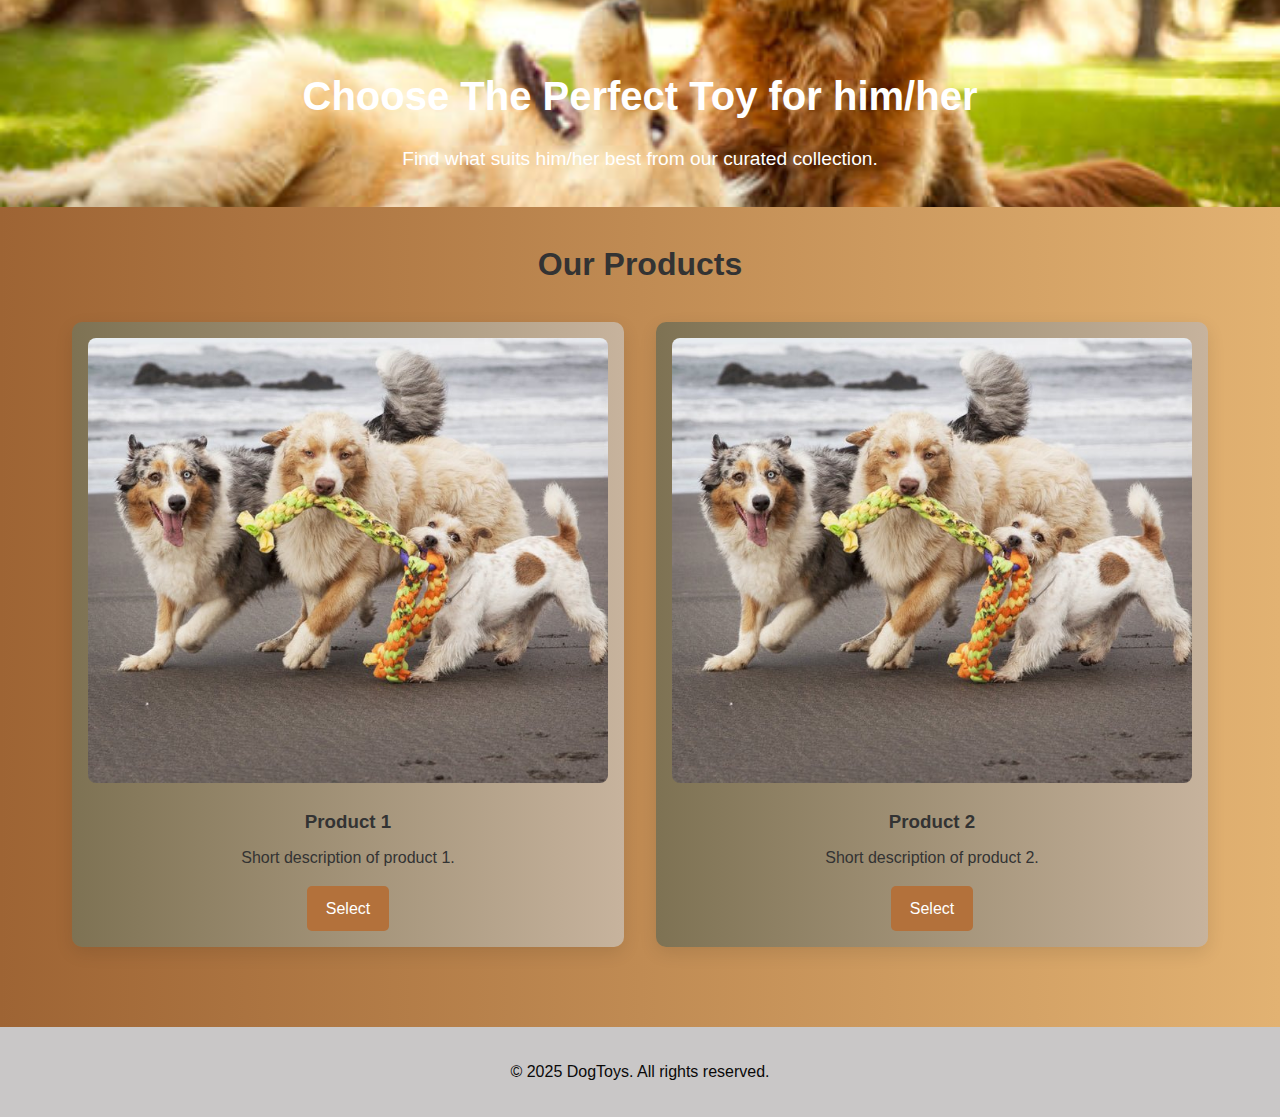
<file: DogsToys/index.html>
<!DOCTYPE html>
<html lang="en">
<head>
  <meta charset="UTF-8" />
  <meta name="viewport" content="width=device-width, initial-scale=1.0"/>
  <title>Product Selection</title>
  <link rel="stylesheet" href="style.css"/>
</head>
<body>
  <header>
    <h1>Choose The Perfect Toy for him/her</h1>
    <p>Find what suits him/her best from our curated collection.</p>
  </header>

  <section class="products">
    <h2>Our Products</h2>
    <div class="product-grid">
      <div class="product-card">
        <img src="./img/dogs.jpg" alt="Product 1">
        <h3>Product 1</h3>
        <p>Short description of product 1.</p>
        <a href="#" class="select-btn">Select</a>
      </div>
      <div class="product-card">
        <img src="./img/dogs.jpg" alt="Product 2">
        <h3>Product 2</h3>
        <p>Short description of product 2.</p>
        <a href="#" class="select-btn">Select</a>
      </div>
      <!-- Add more product cards as needed -->
    </div>
  </section>

  <footer>
    <p>&copy; 2025 DogToys. All rights reserved.</p>
  </footer>
  <script src="script.js"></script>
</body>
</html>
</file>
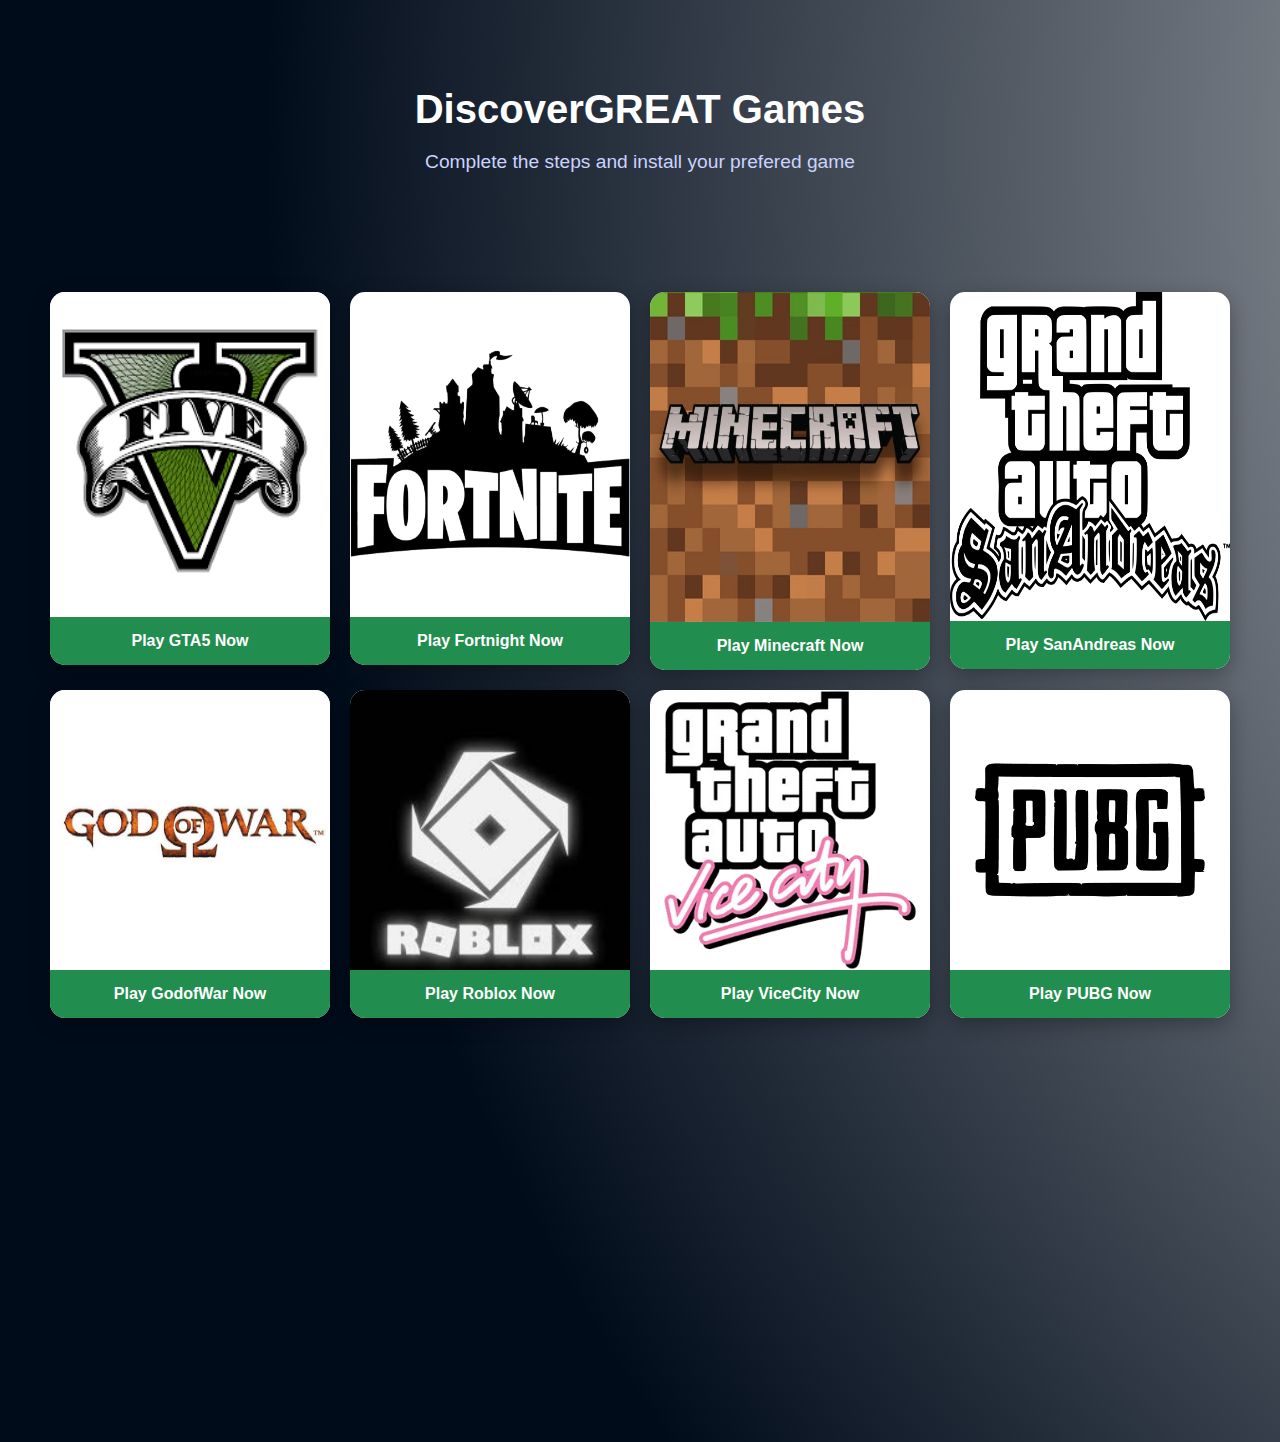
<file: games/index.html>
<!DOCTYPE html>
<html lang="en">

<head>
    <meta charset="UTF-8" />
    <meta name="viewport" content="width=device-width, initial-scale=1.0" />
    <title>Play & Entertain</title>
    <link rel="stylesheet" href="style.css" />
</head>

<body>
    <header class="hero">
        <h1>Discover<strong>GREAT</strong> Games</h1>
        <p>Complete the steps and install your prefered game</p>
    </header>

    <section class="game-container">
        <div class="game-card">
            <img src="img/gta5.png" alt="Game 1" class="game-image" height="325"/>
            <a href="https://your-cpa-offer-link.com" class="cta-button">Play GTA5 Now</a>
        </div>

        <div class="game-card">
            <img src="img/Fortnight.png" alt="Game 1" class="game-image" height="325" />
            <a href="https://your-cpa-offer-link.com" class="cta-button">Play Fortnight Now</a>
        </div>

        <div class="game-card">
            <img src="img/minecraft.jpg" alt="Game 1" class="game-image" height="330px"/>
            <a href="https://your-cpa-offer-link.com" class="cta-button">Play Minecraft Now</a>
        </div>

        <div class="game-card">
            <img src="img/sanandreas.png" alt="Game 1" class="game-image" height="329px" />
            <a href="https://your-cpa-offer-link.com" class="cta-button">Play SanAndreas Now</a>
        </div>

        <div class="game-card">
            <img src="img/godofwar.jpg" alt="Game 1" class="game-image" />
            <a href="https://your-cpa-offer-link.com" class="cta-button">Play GodofWar Now</a>
        </div>

        <div class="game-card">
            <img src="img/roblox.jpg" alt="Game 1" class="game-image" />
            <a href="https://your-cpa-offer-link.com" class="cta-button">Play Roblox Now</a>
        </div>

        <div class="game-card">
            <img src="img/vicecity.png" alt="Game 1" class="game-image" />
            <a href="https://your-cpa-offer-link.com" class="cta-button">Play ViceCity Now</a>
        </div>

        <div class="game-card">
            <img src="img/pubg.png" alt="Game 1" class="game-image" />
            <a href="https://your-cpa-offer-link.com" class="cta-button">Play PUBG Now</a>
        </div>

        <div class="game-card">
            <img src="img/fifa.jpg" alt="Game 1" class="game-image" height="316" />
            <a href="https://your-cpa-offer-link.com" class="cta-button">Play Fifa24 Now</a>
        </div>

        <div class="game-card">
            <img src="img/pes.png" alt="Game 1" class="game-image" height="316"/>
            <a href="https://your-cpa-offer-link.com" class="cta-button">Play Pes24 Now</a>
        </div>
        
    </section>

    <script src="script.js"></script>
</body>

</html>
</file>
<file: games/style.css>
/* Base styles */
body {
  margin: 0;
  font-family: 'Segoe UI', Tahoma, Geneva, Verdana, sans-serif;
  background: radial-gradient(circle at 200% 10%, rgba(255, 255, 255, 0.3), #010c1b 80%);
  color: #fff;
}

/* Hero section */
.hero {
  text-align: center;
  padding: 60px 20px;
  background: transparent;
}

.hero h1 {
  font-size: 2.5rem;
  margin-bottom: 10px;
  color: #ffffff;
}

.hero p {
  font-size: 1.2rem;
  color: #cbd3ff;
}

/* Game container layout */
.game-container {
  display: flex;
  flex-wrap: wrap;
  justify-content: center;
  gap: 20px;
  padding: 40px 20px;
  max-width: 1200px;
  margin: 0 auto;
}

/* Game card styles */
.game-card {
  background: #ffffff;
  border-radius: 15px;
  box-shadow: 0 6px 20px rgba(0, 0, 0, 0.3);
  overflow: hidden;
  width: calc(25% - 20px);
  text-align: center;
  transition: transform 0.3s, box-shadow 0.3s;
   
  height: 100%;
}

.game-card:hover {
  transform: translateY(-10px);
  box-shadow: 0 8px 25px rgba(0, 0, 0, 0.4);
}

.game-image {
  width: 100%;
  display: block;
}

/* Call-to-action button */
.cta-button {
  display: block;
  background: #218d4e;
  color: white;
  padding: 15px;
  font-size: 16px;
  text-decoration: none;
  font-weight: bold;
  transition: background 0.3s;
}

.cta-button:hover {
  background: #8cdf8f;
}

/* Responsive Design */
@media (max-width: 1024px) {
  .game-card {
    width: calc(33.333% - 20px);
  }
}

@media (max-width: 768px) {
  .game-card {
    width: calc(50% - 20px);
  }
}

@media (max-width: 500px) {
  body {
    background: radial-gradient(circle at 200% 10%, #010c1b, rgba(255, 255, 255, 0.3) 80%);
  }
  .game-card {
    width: 100%;
  }
}
</file>
<file: DogsToys/style.css>
/* Reset */
* {
  margin: 0;
  padding: 0;
  box-sizing: border-box;
}

body {
  font-family: 'Segoe UI', sans-serif;
  background: linear-gradient(to right, #9e6434, #e2b272);
  color: #333;
  line-height: 1.6;
}

header {
  text-align: center;
  padding: 4rem 1rem 2rem;
  background: url('./img/dogs1.jpg') center/cover no-repeat;
  color: white;
}

header h1 {
  font-size: 2.5rem;
  margin-bottom: 1rem;
}

header p {
  font-size: 1.2rem;
}

.products {
  padding: 2rem;
  max-width: 1200px;
  margin: auto;
}

.products h2 {
  text-align: center;
  margin-bottom: 2rem;
  font-size: 2rem;
}

.product-grid {
  display: grid;
  gap: 2rem;
  grid-template-columns: repeat(auto-fit, minmax(250px, 1fr));
}

.product-card {
  background: linear-gradient(to left, #c7b39d, #7e7253);
  border-radius: 10px;
  box-shadow: 0 6px 18px rgba(0, 0, 0, 0.1);
  overflow: hidden;
  text-align: center;
  padding: 1rem;
  transition: transform 0.3s;
}

.product-card:hover {
  transform: translateY(-5px);
}

.product-card img {
  max-width: 100%;
  border-radius: 8px;
}

.product-card h3 {
  margin: 1rem 0 0.5rem;
}

.select-btn {
  display: inline-block;
  margin-top: 1rem;
  padding: 0.6rem 1.2rem;
  background-color: #b3713b;
  color: white;
  border-radius: 5px;
  text-decoration: none;
  transition: background-color 0.3s;
}

.select-btn:hover {
  background-color: #1a5edb;
}

footer {
  text-align: center;
  padding: 2rem 1rem;
  background-color: #c9c7c7;
  color: #0a0909;
  margin-top: 3rem;
}
</file>
